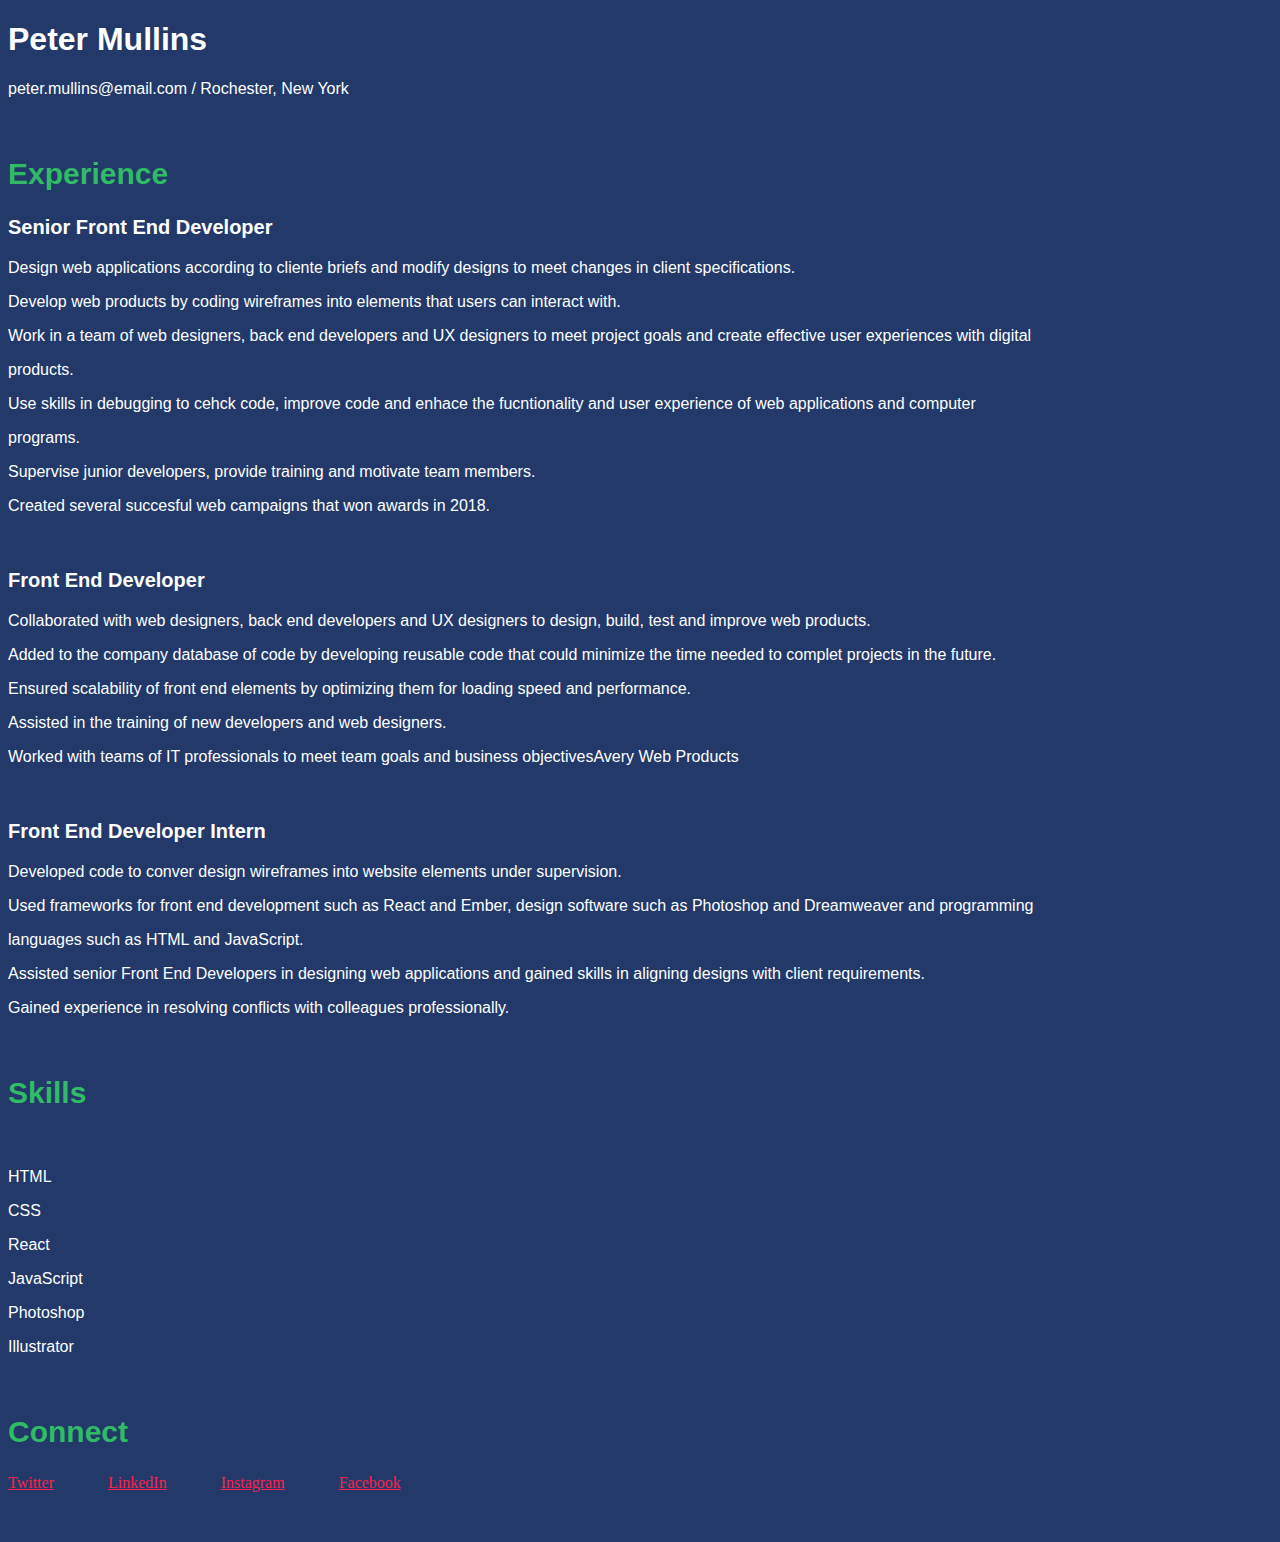
<file: index.html>
<!DOCTYPE html>
<html lang="en">
<head>
    <meta charset="UTF-8">
    <meta name="viewport" content="width=device-width, initial-scale=1.0">
    <title>Web Resume</title>
    <link rel="stylesheet" href="style.css">
</head>
<body>
  <header>
    <h1>Peter Mullins</h1>
    <p>peter.mullins@email.com  /  Rochester, New York</p></br>
  </header>
    <h2>Experience</h2>
    <h3>Senior Front End Developer</h3>
    <p>Design web applications according to cliente briefs and modify designs to meet changes in client specifications.</p>
    <p>Develop web products by coding wireframes into elements that users can interact with.</p>
    <p>Work in a team of web designers, back end developers and UX designers to meet project goals and create effective user experiences with digital</p>
    <p>products.</p>
    <p>Use skills in debugging to cehck code, improve code and enhace the fucntionality and user experience of web applications and computer</p>
    <p>programs.</p>
    <p>Supervise junior developers, provide training and motivate team members.</p>
    <p>Created several succesful web campaigns that won awards in 2018.</p></br>
    <h3>Front End Developer</h3>
    <p>Collaborated with web designers, back end developers and UX designers to design, build, test and improve web products.</p>
    <p>Added to the company database of code by developing reusable code that could minimize the time needed to complet projects in the future.</p>
    <p>Ensured scalability of front end elements by optimizing them for loading speed and performance.</p>
    <p>Assisted in the training of new developers and web designers.</p>
    <p>Worked with teams of IT professionals to meet team goals and business objectivesAvery Web Products</p></br>
    <h3>Front End Developer Intern</h3>
    <p>Developed code to conver design wireframes into website elements under supervision.</p>
    <p>Used frameworks for front end development such as React and Ember, design software such as Photoshop and Dreamweaver and programming</p>
    <p>languages such as HTML and JavaScript.</p>
    <p>Assisted senior Front End Developers in designing web applications and gained skills in aligning designs with client requirements.</p>
    <p>Gained experience in resolving conflicts with colleagues professionally.</p></br>
    
    <section>
    <h2>Skills</h2></br>
    <p>HTML</p>
    <p>CSS</p>
    <p>React</p>
    <p>JavaScript</p>
    <p>Photoshop</p>
    <p>Illustrator</p></br>
    </section>
    <footer> 
    <h2>Connect</h2>
    <a class="social-links" href="http://twitter.com/">Twitter</a> 
    <a class="social-links" href="http://LinkedIn.com/">LinkedIn</a> 
    <a class="social-links" href="http://instagram.com/">Instagram</a> 
    <a class="social-links" href="http://facebook.com/">Facebook</a>
    <div class="end">
      </div>
    </footer>
    </body>
    </html>
</file>
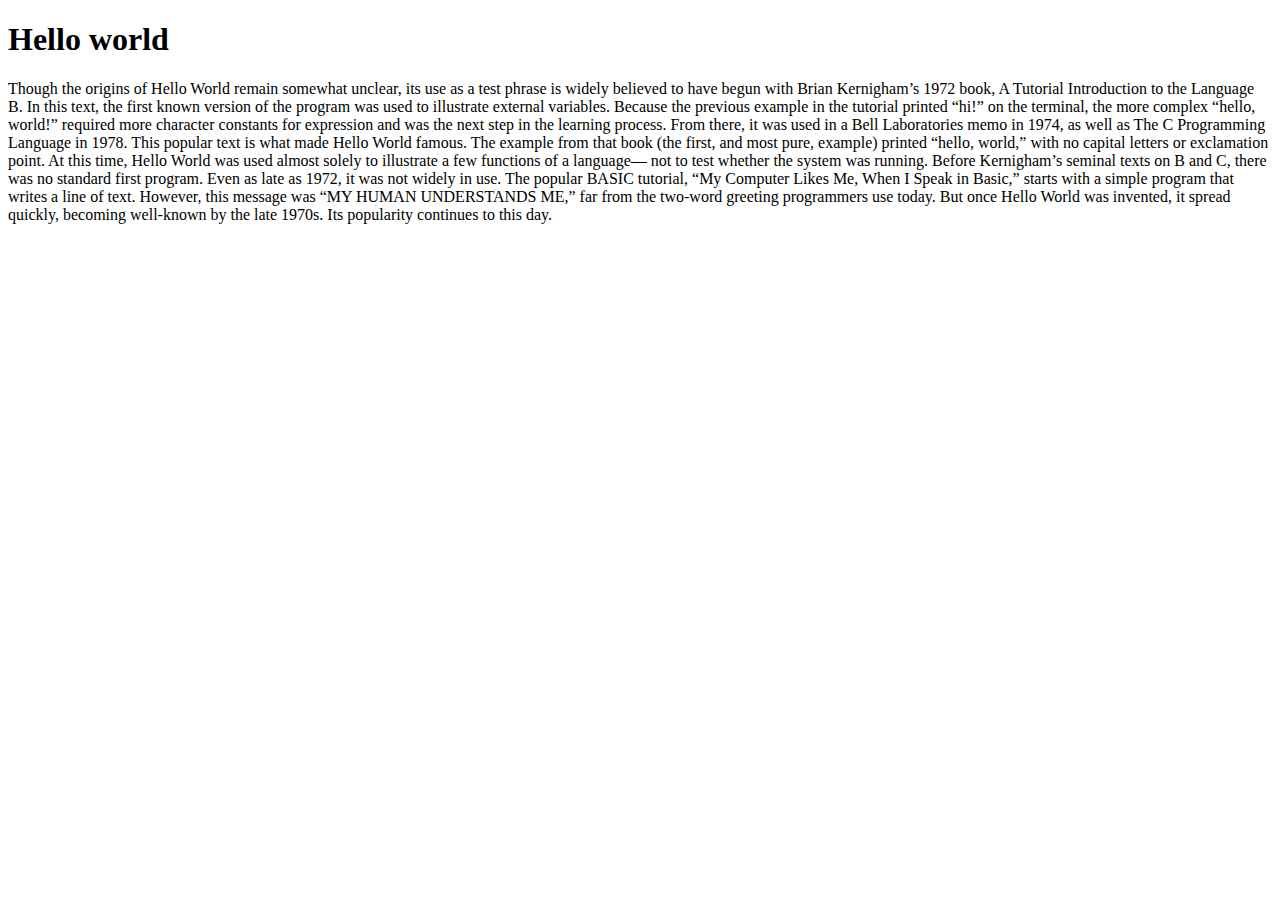
<file: block-BHaaac/index.html>
<!DOCTYPE html>
<html lang="en">
<head>
    <meta charset="UTF-8">
    <meta name="viewport" content="width=device-width, initial-scale=1.0">
    <title>Hello World!</title>
</head>
<body>
    <h1>Hello world</h1>

    <p>Though the origins of Hello World remain somewhat unclear, its use as a test phrase is widely believed to have begun with Brian Kernigham’s 1972 book, A Tutorial Introduction to the Language B. In this text, the first known version of the program was used to illustrate external variables. Because the previous example in the tutorial printed “hi!” on the terminal, the more complex “hello, world!” required more character constants for expression and was the next step in the learning process.
    From there, it was used in a Bell Laboratories memo in 1974, as well as The C Programming Language in 1978. This popular text is what made Hello World famous. The example from that book (the first, and most pure, example) printed “hello, world,” with no capital letters or exclamation point. At this time, Hello World was used almost solely to illustrate a few functions of a language— not to test whether the system was running.
    Before Kernigham’s seminal texts on B and C, there was no standard first program. Even as late as 1972, it was not widely in use. The popular BASIC tutorial, “My Computer Likes Me, When I Speak in Basic,” starts with a simple program that writes a line of text. However, this message was “MY HUMAN UNDERSTANDS ME,” far from the two-word greeting programmers use today. But once Hello World was invented, it spread quickly, becoming well-known by the late 1970s. Its popularity continues to this day.</p>    
</body>
</html>
</file>
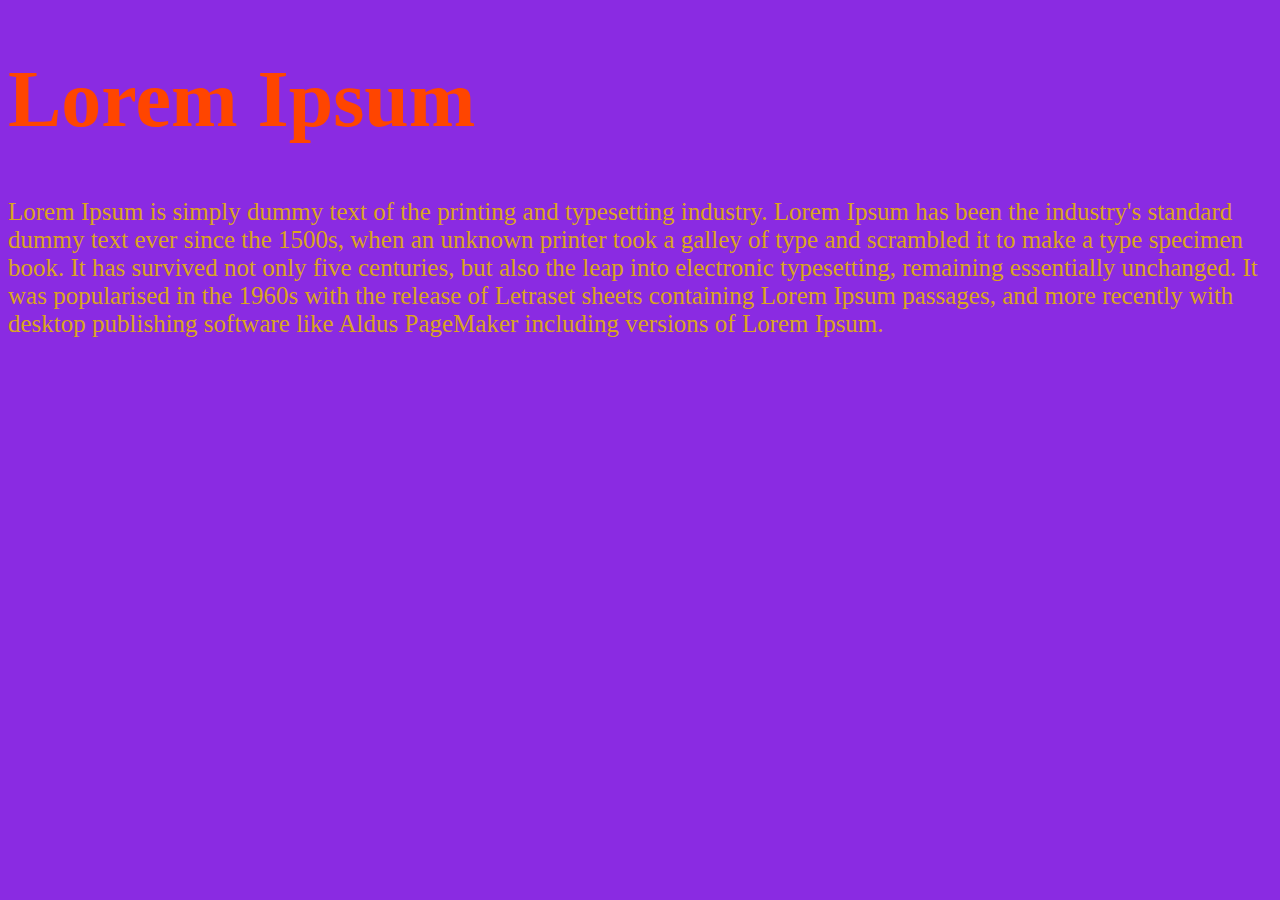
<file: block-BHaaaf/index.html>
<!DOCTYPE html>
<html lang="en">
<head>
  <meta charset="UTF-8">
    <title>First styled webpage</title>
    <link rel="stylesheet" href="style.css">
</head>
<body>
  <h1 class="heading">Lorem Ipsum </h1>
  <p id="unique">Lorem Ipsum is simply dummy text of the printing and typesetting industry. Lorem Ipsum has been the industry's standard dummy text ever since the 1500s, when an unknown printer took a galley of type and scrambled it to make a type specimen book. It has survived not only five centuries, but also the leap into electronic typesetting, remaining essentially unchanged. It was popularised in the 1960s with the release of Letraset sheets containing Lorem Ipsum passages, and more recently with desktop publishing software like Aldus PageMaker including versions of Lorem Ipsum.</p>
</body>
</html>
</file>
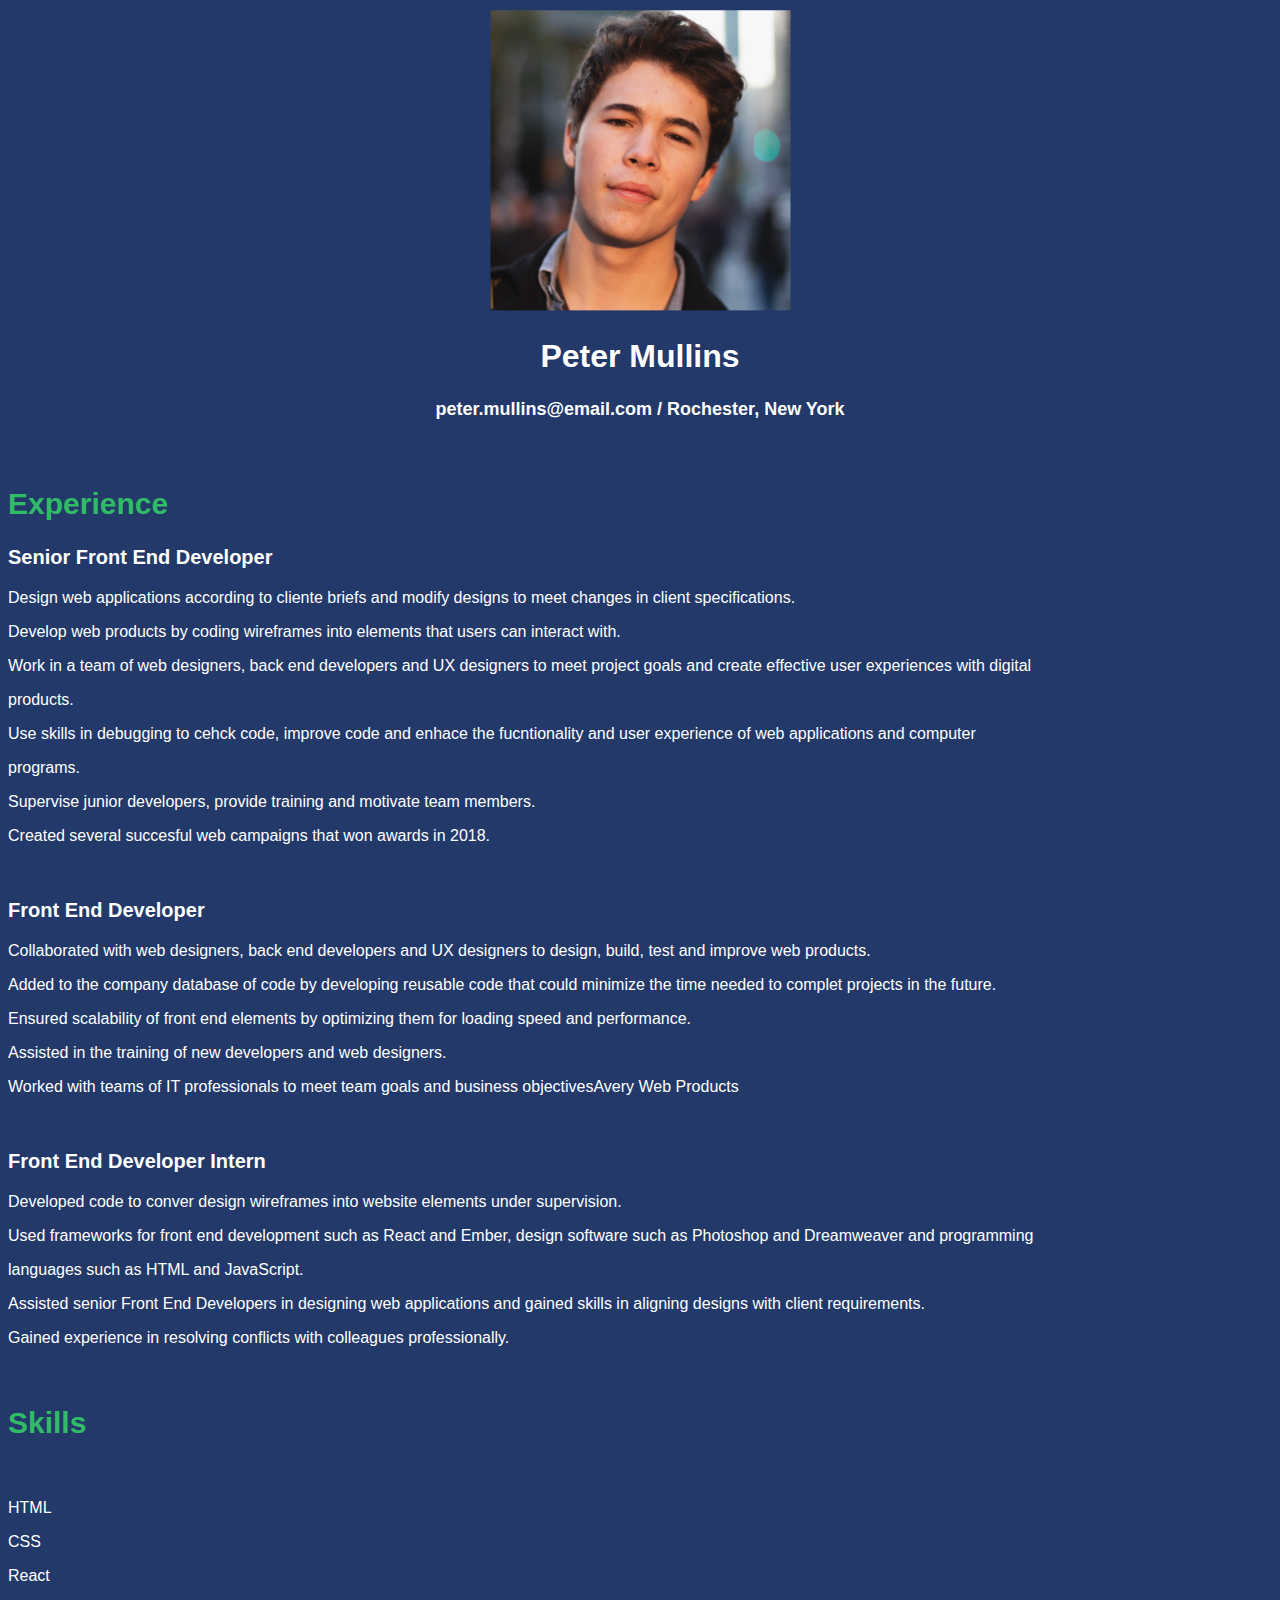
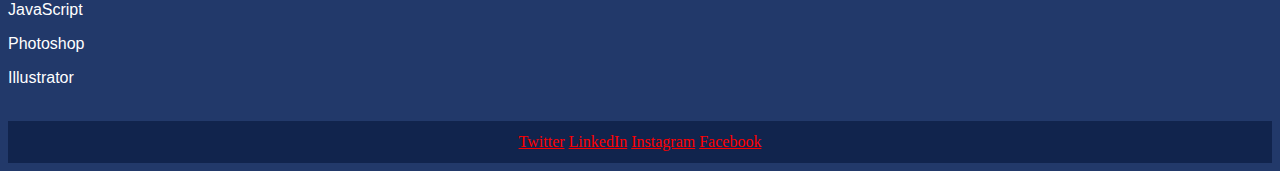
<file: block-BHaaai/index.html>
<!DOCTYPE html>
<html lang="en">
<head>
    <meta charset="UTF-8">
    <meta name="viewport" content="width=device-width, initial-scale=1.0">
    <title>Web Resume</title>
    <link rel="stylesheet" href="style.css">
</head>
<body>
    <header class="header">
    <img src="images/profile-pic.png" alt= "Peter Mullins">
    <h1>Peter Mullins</h1>
    <h4>peter.mullins@email.com  /  Rochester, New York</h4></br>
    </header>
    <h2>Experience</h2>
    <h3>Senior Front End Developer</h3>
    <p>Design web applications according to cliente briefs and modify designs to meet changes in client specifications.</p>
    <p>Develop web products by coding wireframes into elements that users can interact with.</p>
    <p>Work in a team of web designers, back end developers and UX designers to meet project goals and create effective user experiences with digital</p>
    <p>products.</p>
    <p>Use skills in debugging to cehck code, improve code and enhace the fucntionality and user experience of web applications and computer</p>
    <p>programs.</p>
    <p>Supervise junior developers, provide training and motivate team members.</p>
    <p>Created several succesful web campaigns that won awards in 2018.</p></br>
    <h3>Front End Developer</h3>
    <p>Collaborated with web designers, back end developers and UX designers to design, build, test and improve web products.</p>
    <p>Added to the company database of code by developing reusable code that could minimize the time needed to complet projects in the future.</p>
    <p>Ensured scalability of front end elements by optimizing them for loading speed and performance.</p>
    <p>Assisted in the training of new developers and web designers.</p>
    <p>Worked with teams of IT professionals to meet team goals and business objectivesAvery Web Products</p></br>
    <h3>Front End Developer Intern</h3>
    <p>Developed code to conver design wireframes into website elements under supervision.</p>
    <p>Used frameworks for front end development such as React and Ember, design software such as Photoshop and Dreamweaver and programming</p>
    <p>languages such as HTML and JavaScript.</p>
    <p>Assisted senior Front End Developers in designing web applications and gained skills in aligning designs with client requirements.</p>
    <p>Gained experience in resolving conflicts with colleagues professionally.</p></br>
    <h2>Skills</h2></br>
    <p>HTML</p>
    <p>CSS</p>
    <p>React</p>
    <p>JavaScript</p>
    <p>Photoshop</p>
    <p>Illustrator</p></br>
    <footer class="footer">
    <div class="begin"></div>
    <a class="social-links" href="http://twitter.com/">Twitter</a> 
    <a class="social-links" href="http://LinkedIn.com/">LinkedIn</a> 
    <a class="social-links" href="http://instagram.com/">Instagram</a> 
    <a class="social-links" href="http://facebook.com/">Facebook</a>
    </footer>  
    <div class="end"></div>
</body>
</html>
</file>
<file: style.css>
body {
background-color: rgb(34, 57,106);
color: white;
}
h1{
    font-family: Arial, Helvetica, sans-serif;
    
}
h2{
    font-size: 30px;
    font-family: Arial, Helvetica, sans-serif;
    color: rgb(49,187,102);
}
h3{
    font-family: Arial, Helvetica, sans-serif;
    font-size: 20px;
    
}
h4{
    font-family: Arial, Helvetica, sans-serif;
    
}
p{
    font-family: sans-serif;
    
}
.social-links{
        color: #F9234D;
    width: 20px;
    height: 20px;
    margin: 0 50px 25px 0;
}
.end{
    margin: 0 0px 50px 0;
}
</file>
<file: block-BHaaaf/style.css>
body {
     background-color: blueviolet;
}
.heading{
    color: orangered;
    font-size: 80px;
}
#unique {
    color: goldenrod;
    font-size: 25px; 
}
</file>
<file: block-BHaaai/style.css>
body {
background-color: rgb(34, 57,106);
}
a{
    color: red;
}
h1{
    font-family: Arial, Helvetica, sans-serif;
    color: white;
    }
h2{
    font-size: 30px;
    font-family: Arial, Helvetica, sans-serif;
    color: rgb(49,187,102);
}

h3{
    font-family: Arial, Helvetica, sans-serif;
    font-size: 20px;
    color: white;
}
h4{
    font-family: Arial, Helvetica, sans-serif;
    color: white;
    font-size: 18px;
    }
p{
    font-family: sans-serif;
    color: white;
}

.header{
    text-align: center;
}
.footer{
    background-color: #11244d;
    text-align: center;
    padding:12px;
}

    
    
    
}
.end{
    margin: 0 0px 50px 0;
}
</file>
